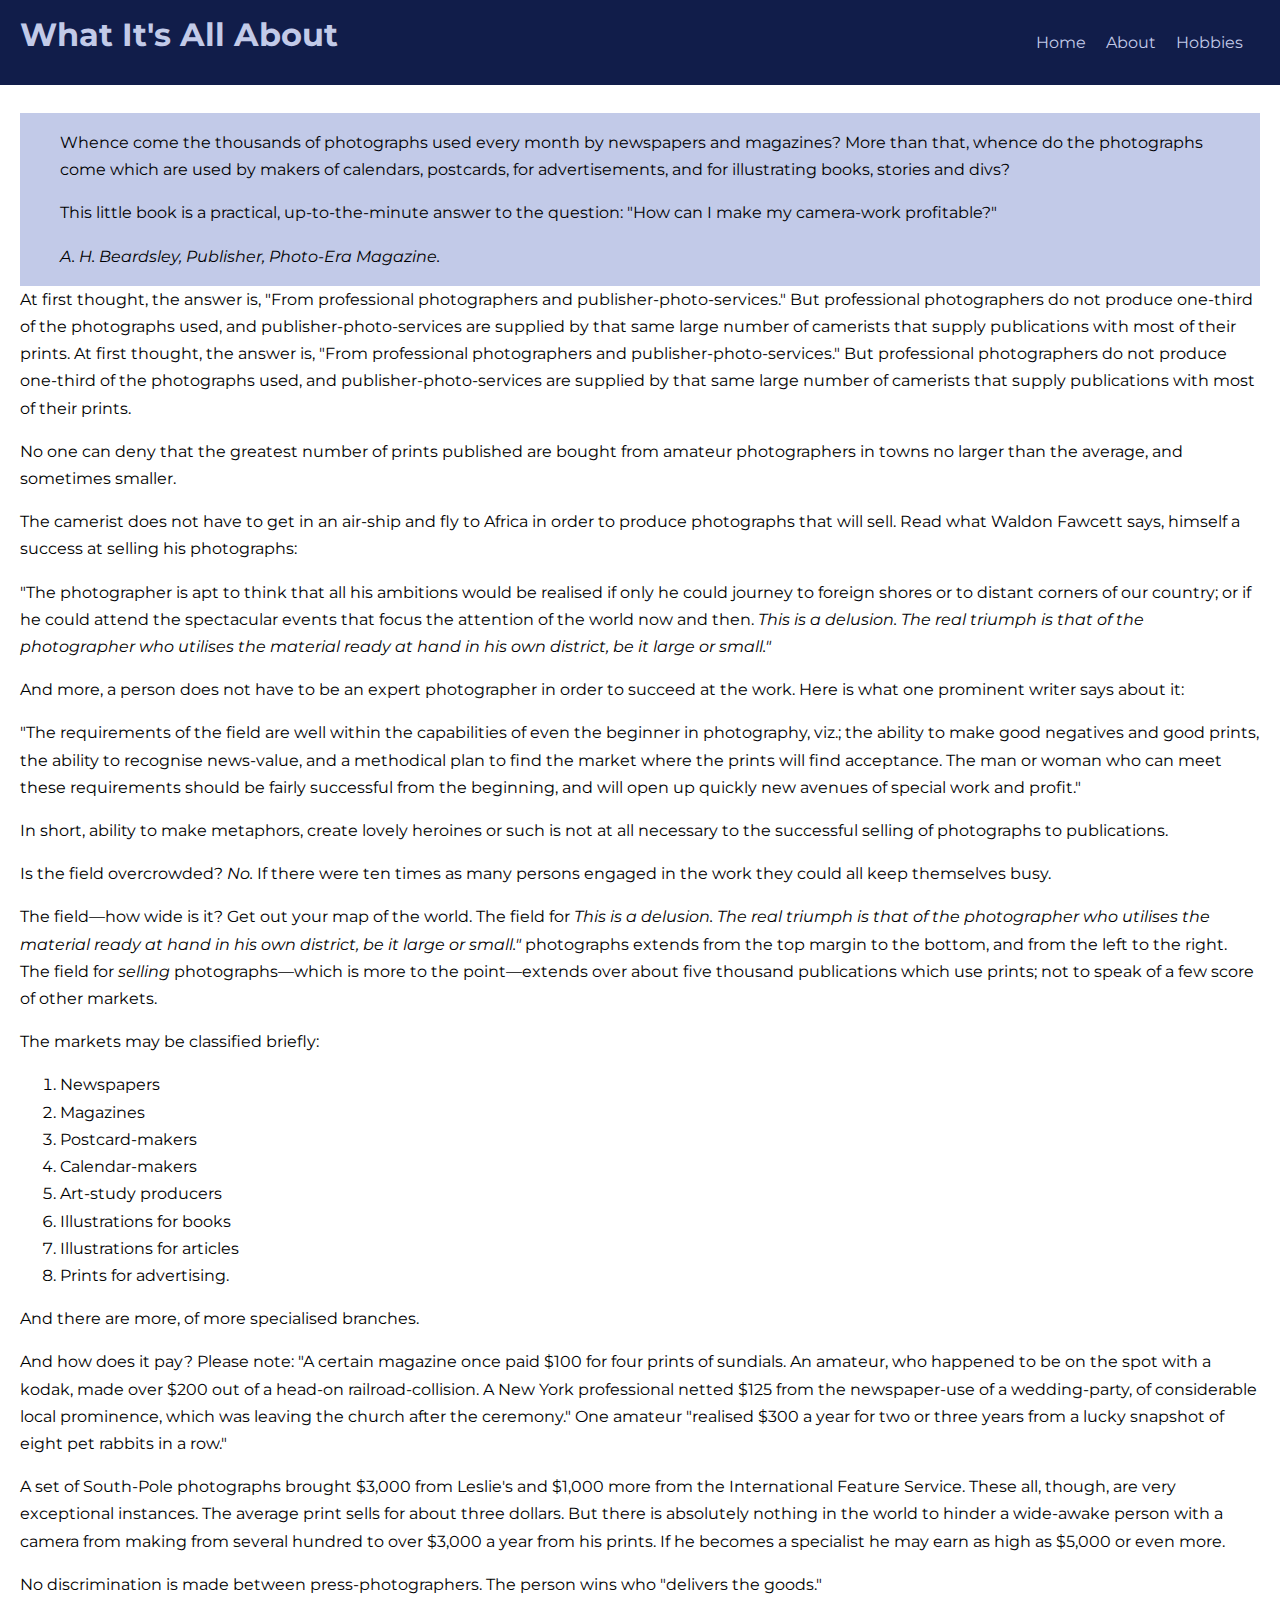
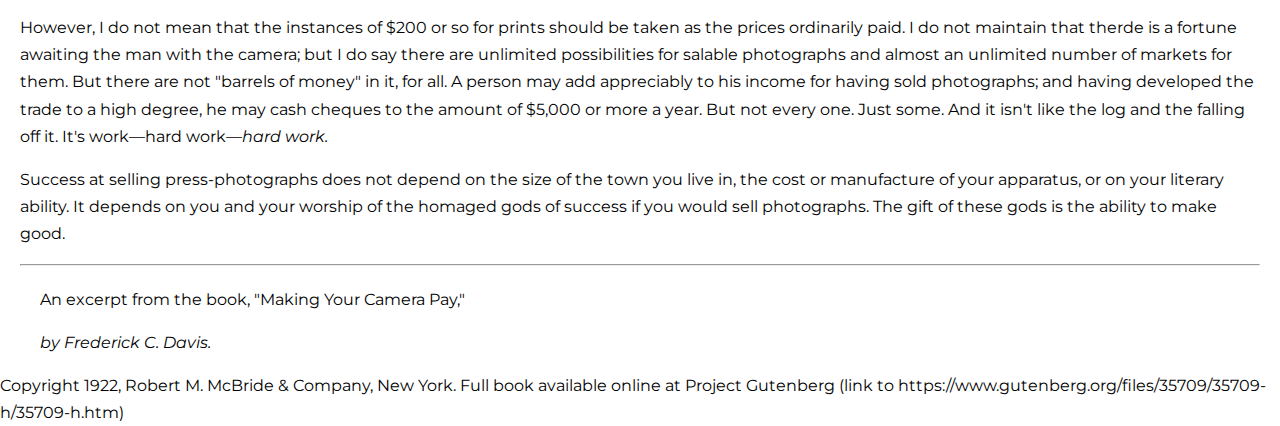
<file: Bootcamp/index.html>
<!DOCTYPE html>
<html lang="en">
  <head>
    <meta charset="UTF-8" />
    <meta name="viewport" content="width=device-width, initial-scale=1.0" />
    <meta http-equiv="X-UA-Compatible" content="ie=edge" />
    <link rel="stylesheet" href="css/style.css" />
    <title>InnCreator</title>
  </head>
  <body>
    <div class="header">
      <span class="heading">
        <h1>What It's All About</h1>
      </span>
      <span class="nav">
        <a href="index.html">Home</a>
        <a href="about.html">About</a>
        <a href="hobby.html">Hobbies</a>
      </span>
    </div>
    <div class="aside">
      <blockquote>
        <p>
          Whence come the thousands of photographs used every month by
          newspapers and magazines? More than that, whence do the photographs
          come which are used by makers of calendars, postcards, for
          advertisements, and for illustrating books, stories and divs?
        </p>
        <p>
          This little book is a practical, up-to-the-minute answer to the
          question: "How can I make my camera-work profitable?"
        </p>
        <cite>
          A. H. Beardsley, Publisher, Photo-Era Magazine.
        </cite>
      </blockquote>
    </div>
    <div class="article">
      <p>
        At first thought, the answer is, "From professional photographers and
        publisher-photo-services." But professional photographers do not produce
        one-third of the photographs used, and publisher-photo-services are
        supplied by that same large number of camerists that supply publications
        with most of their prints. At first thought, the answer is, "From
        professional photographers and publisher-photo-services." But
        professional photographers do not produce one-third of the photographs
        used, and publisher-photo-services are supplied by that same large
        number of camerists that supply publications with most of their prints.
      </p>
      <p>
        No one can deny that the greatest number of prints published are bought
        from amateur photographers in towns no larger than the average, and
        sometimes smaller.
      </p>
      <p>
        The camerist does not have to get in an air-ship and fly to Africa in
        order to produce photographs that will sell. Read what Waldon Fawcett
        says, himself a success at selling his photographs:
      </p>
      <p>
        "The photographer is apt to think that all his ambitions would be
        realised if only he could journey to foreign shores or to distant
        corners of our country; or if he could attend the spectacular events
        that focus the attention of the world now and then.
        <em>
          This is a delusion. The real triumph is that of the photographer who
          utilises the material ready at hand in his own district, be it large
          or small."
        </em>
      </p>
      <p>
        And more, a person does not have to be an expert photographer in order
        to succeed at the work. Here is what one prominent writer says about it:
      </p>
      <p>
        "The requirements of the field are well within the capabilities of even
        the beginner in photography, viz.; the ability to make good negatives
        and good prints, the ability to recognise news-value, and a methodical
        plan to find the market where the prints will find acceptance. The man
        or woman who can meet these requirements should be fairly successful
        from the beginning, and will open up quickly new avenues of special work
        and profit."
      </p>
      <p>
        In short, ability to make metaphors, create lovely heroines or such is
        not at all necessary to the successful selling of photographs to
        publications.
      </p>
      <p>
        Is the field overcrowded?
        <em>No.</em> If there were ten times as many persons engaged in the work
        they could all keep themselves busy.
      </p>
      <p>
        The field—how wide is it? Get out your map of the world. The field for
        <em>
          This is a delusion. The real triumph is that of the photographer who
          utilises the material ready at hand in his own district, be it large
          or small."
        </em>
        photographs extends from the top margin to the bottom, and from the left
        to the right. The field for <em>selling </em> photographs—which is more
        to the point—extends over about five thousand publications which use
        prints; not to speak of a few score of other markets.
      </p>
      <p>
        The markets may be classified briefly:
      </p>
      <ol>
        <li>
          Newspapers
        </li>
        <li>
          Magazines
        </li>
        <li>
          Postcard-makers
        </li>
        <li>
          Calendar-makers
        </li>
        <li>
          Art-study producers
        </li>
        <li>
          Illustrations for books
        </li>
        <li>
          Illustrations for articles
        </li>
        <li>
          Prints for advertising.
        </li>
      </ol>

      <p>
        And there are more, of more specialised branches.
      </p>
      <p>
        And how does it pay? Please note: "A certain magazine once paid $100 for
        four prints of sundials. An amateur, who happened to be on the spot with
        a kodak, made over $200 out of a head-on railroad-collision. A New York
        professional netted $125 from the newspaper-use of a wedding-party, of
        considerable local prominence, which was leaving the church after the
        ceremony." One amateur "realised $300 a year for two or three years from
        a lucky snapshot of eight pet rabbits in a row."
      </p>
      <p>
        A set of South-Pole photographs brought $3,000 from Leslie's and $1,000
        more from the International Feature Service. These all, though, are very
        exceptional instances. The average print sells for about three dollars.
        But there is absolutely nothing in the world to hinder a wide-awake
        person with a camera from making from several hundred to over $3,000 a
        year from his prints. If he becomes a specialist he may earn as high as
        $5,000 or even more.
      </p>
      <p>
        No discrimination is made between press-photographers. The person wins
        who "delivers the goods."
      </p>
      <P>
        However, I do not mean that the instances of $200 or so for prints
        should be taken as the prices ordinarily paid. I do not maintain that
        therde is a fortune awaiting the man with the camera; but I do say there
        are unlimited possibilities for salable photographs and almost an
        unlimited number of markets for them. But there are not "barrels of
        money" in it, for all. A person may add appreciably to his income for
        having sold photographs; and having developed the trade to a high
        degree, he may cash cheques to the amount of $5,000 or more a year. But
        not every one. Just some. And it isn't like the log and the falling off
        it. It's work—hard work—<em>hard work.</em>
      </P>
      <p>
        Success at selling press-photographs does not depend on the size of the
        town you live in, the cost or manufacture of your apparatus, or on your
        literary ability. It depends on you and your worship of the homaged gods
        of success if you would sell photographs. The gift of these gods is the
        ability to make good.
      </p>
      <hr />
    </div>
    <section>
      <blockquote>
        <p>An excerpt from the book, "Making Your Camera Pay,"</p>
        <cite>by Frederick C. Davis.</cite>
      </blockquote>
    </section>
    <footer>
      Copyright 1922, Robert M. McBride & Company, New York. Full book available
      online at Project Gutenberg (link to
      https://www.gutenberg.org/files/35709/35709-h/35709-h.htm)
    </footer>
  </body>
</html>
</file>
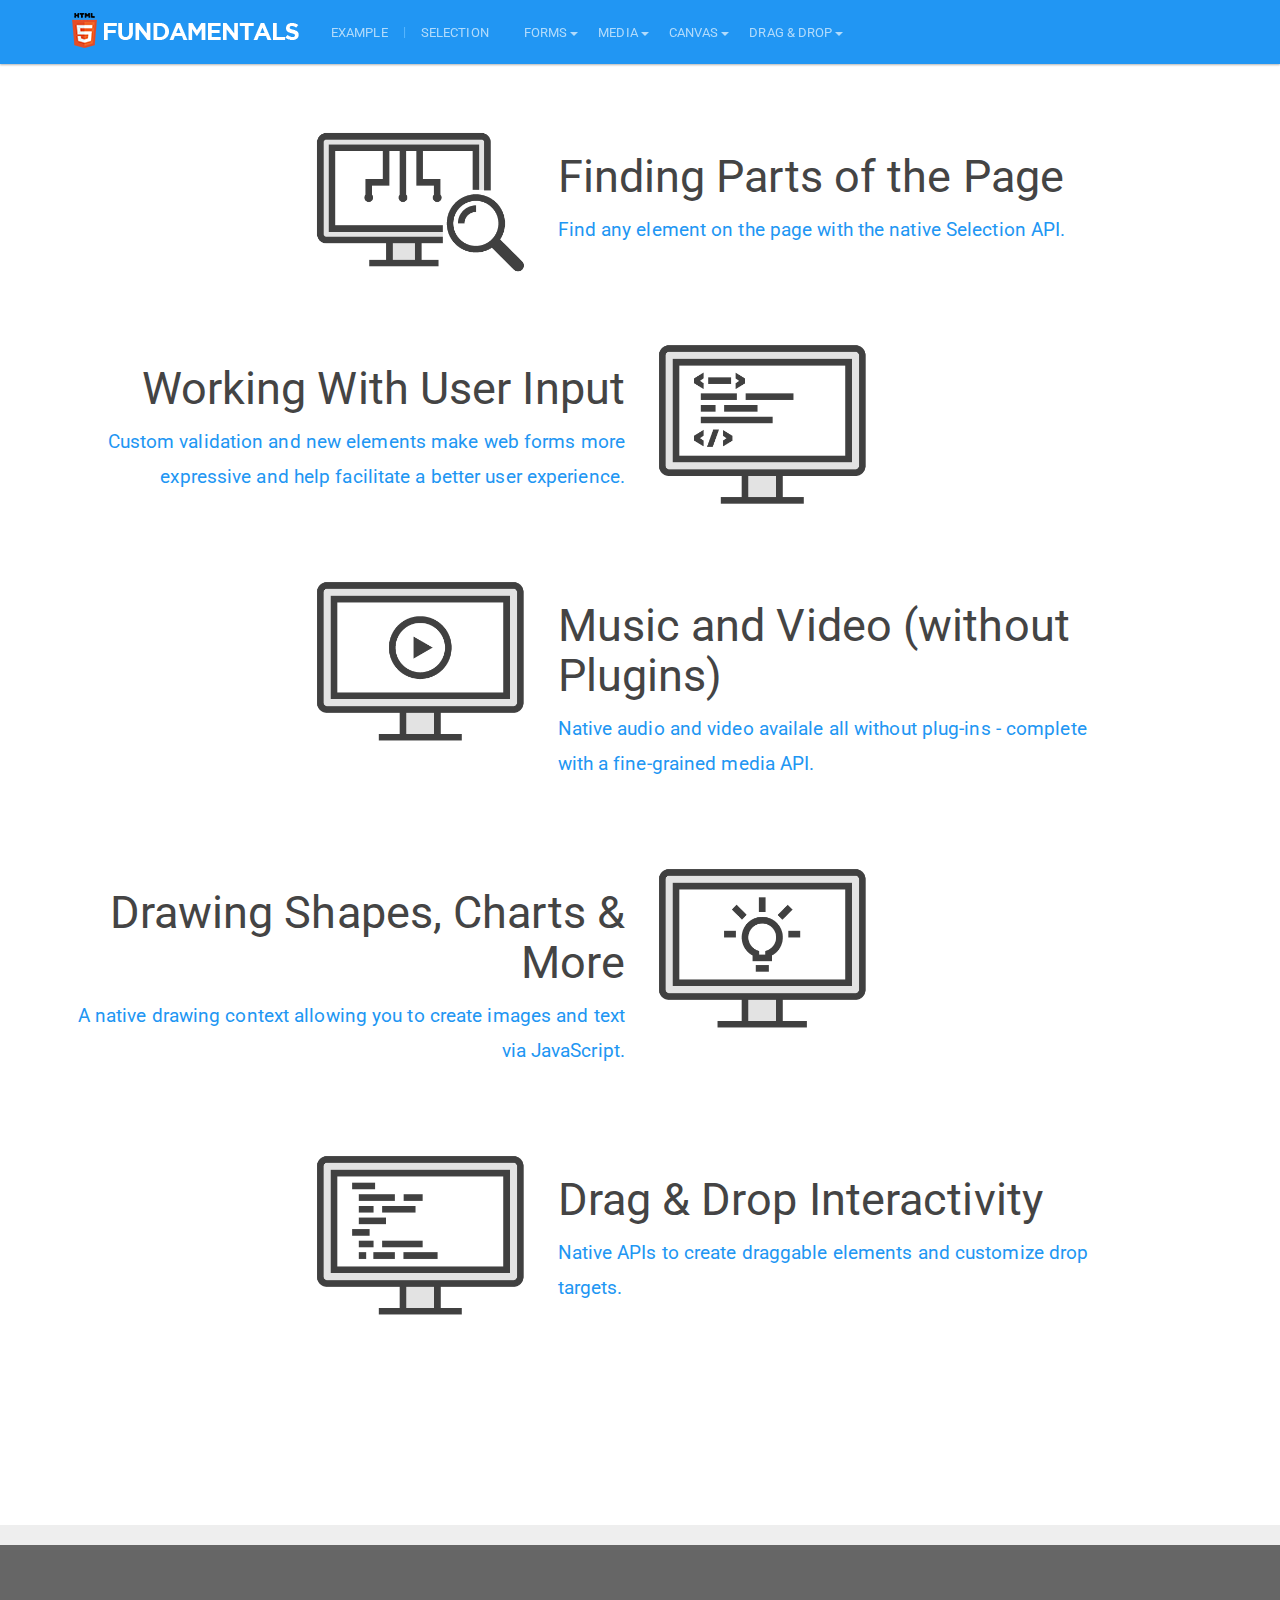
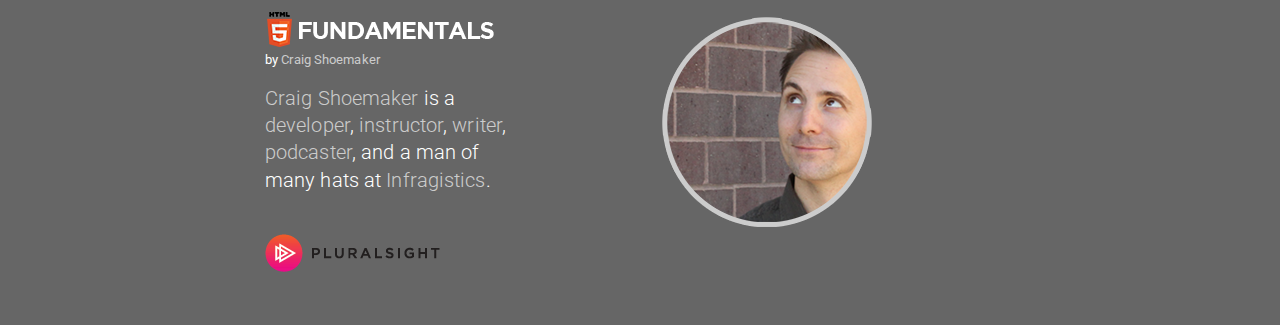
<file: HTM5 Fundamentals/index.html>
<!DOCTYPE html>
<html lang="en">
	<head>
        <meta charset="utf-8">
        <meta http-equiv="x-ua-compatible" content="ie=edge">
        <title>HTML5 Fundamentals</title>
        <meta name="description" content="">
        <meta name="viewport" content="width=device-width, initial-scale=1">

        <link rel="icon" type="image/png" href="img/favicon.png">
        <link rel="stylesheet" href="css/bootstrap.css" type="text/css" />
        <link rel="stylesheet" href="css/site.css" type="text/css" />
        <link rel="stylesheet" href="js/highlight/styles/github.css" />
        <script src="js/modernizr.min.js" type="text/javascript"></script>
        
        <script src="js/jquery.min.js" type="text/javascript"></script>
        <script src="js/bootstrap.js" type="text/javascript"></script>
        <script src="js/highlight/highlight.pack.js" type="text/javascript"></script>    
        <script src="js/app.js" type="text/javascript"></script>
	</head>
	<body>
        <main>
            <header>
            <!-- Fixed navbar -->
                <nav class="navbar navbar-inverse navbar-fixed-top">
                <div class="container">
                    <div class="navbar-header">
                    <button type="button" class="navbar-toggle collapsed" data-toggle="collapse" data-target="#navbar" aria-expanded="false" aria-controls="navbar">
                        <span class="sr-only">Toggle navigation</span>
                        <span class="icon-bar"></span>
                        <span class="icon-bar"></span>
                        <span class="icon-bar"></span>
                    </button>
                    <a class="navbar-brand" href="index.html">
                        <img src="img/html5-fundamentals.png" title="HTML5 Fundamentals" class="hidden-sm" />
                        <img src="img/html5.png" title="HTML5 Fundamentals" class="visible-sm" />
                    </a>
                    </div>
                    <div id="navbar" class="navbar-collapse collapse">
                    <ul class="nav navbar-nav">
                        <li><a href="example.html" class="nav-link">Example</a></li>
                        <li class="separator visible-md visible-lg">|</li>
                        <li><a href="selection.html" class="nav-link">Selection</a></li>
                        <li>
                            <div class="dropdown">
                                <span class="nav-link" data-toggle="dropdown" aria-haspopup="true" aria-expanded="false">
                                Forms<span class="caret"></span>
                                </span>
                                <ul class="dropdown-menu" aria-labelledby="dLabel">
                                        <li><a href="forms-markup.html">Forms</a></li>
                                        <li><a href="forms-pseudo-classes.html">Pseudo Classes</a></li>
                                        <li><a href="forms-validation.html">Native Validation</a></li>
                                        <li><a href="forms-validation-custom.html">Custom Validation</a></li>
                                        <li><a href="forms-validation-bootstrap.html">Bootstrap Module</a></li>
                                </ul>
                            </div>
                        </li>
                        <li>
                            <div class="dropdown">
                                <span class="nav-link" data-toggle="dropdown" aria-haspopup="true" aria-expanded="false">
                                Media<span class="caret"></span>
                                </span>
                                <ul class="dropdown-menu" aria-labelledby="dLabel">
                                        <li><a href="media-basics.html">Basics</a></li>
                                        <li><a href="media-scripted.html">Scripted Controls</a></li>
                                        <li><a href="media-dynamic.html">Dynamic Load</a></li>
                                </ul>
                            </div>
                        </li>
                        <li>
                            <div class="dropdown">
                                <span class="nav-link" data-toggle="dropdown" aria-haspopup="true" aria-expanded="false">
                                Canvas<span class="caret"></span>
                                </span>
                                <ul class="dropdown-menu" aria-labelledby="dLabel">
                                        <li><a href="canvas-basics.html">Basics</a></li>
                                        <li><a href="canvas-manipulation.html">Manipulation</a></li>
                                        <li><a href="canvas-clipping.html">Clipping</a></li>
                                        <li><a href="canvas-charts.html">Charts</a></li>
                                        <li><a href="canvas-video.html">Video</a></li>
                                </ul>
                            </div>
                        </li>
                        <li>
                            <div class="dropdown">
                                <span class="nav-link" data-toggle="dropdown" aria-haspopup="true" aria-expanded="false">
                                Drag &amp; Drop<span class="caret"></span>
                                </span>
                                <ul class="dropdown-menu" aria-labelledby="dLabel">
                                        <li><a href="dd-basics.html">Basics</a></li>
                                        <li><a href="dd-effects.html">Effects</a></li>
                                        <li><a href="dd-datatransfer.html">Data Transfer Types</a></li>
                                        <li><a href="dd-files.html">Files</a></li>
                                </ul>
                            </div>
                        </li>
                        
                        
                    </ul>
                    </div><!--/.nav-collapse -->
                </div>
                </nav>
            </header>

            <article id="content-container" class="container">
                <div class="container-down-top home-layout">
    
    <a href="selection.html">
        <div class="row push-down-top-lg">
            <div class="col-sm-offset-2 col-sm-3 text-right visible-md visible-lg">
                <img src="img/selection.png" class="home-icon" title="Selection" />
            </div>
            <div class="col-sm-6 text-left">
                <h2>Finding Parts of the Page</h2>
                <p>Find any element on the page with the native Selection API.</p>
            </div>
        </div>
    </a>
    
    <a href="forms-markup.html">
        <div class="row push-down-top-lg">
            <div class="col-sm-6 text-right">
                <h2>Working With User Input</h2>
                <p>Custom validation and new elements make web forms more expressive and help facilitate a better user experience.</p>
            </div>
            <div class="col-sm-3 visible-md visible-lg">
                <img src="img/forms.png" class="home-icon" title="Selection" />
            </div>
        </div>
    </a>
    
    <a href="media-basics.html">        
        <div class="row push-down-top-lg">
            <div class="col-sm-offset-2 col-sm-3 text-right visible-md visible-lg">
                <img src="img/media.png" class="home-icon" title="Media" />
            </div>
            <div class="col-sm-6 text-left">
                <h2>Music and Video (without Plugins)</h2>
                <p>Native audio and video availale all without plug-ins - complete with 
                   a fine-grained media API.
                </p>
            </div>
        </div>
    </a>
    
    <a href="canvas-basics.html">    
        <div class="row push-down-top-lg">
            <div class="col-sm-6 text-right">
                <h2>Drawing Shapes, Charts &amp; More</h2>
                <p>A native drawing context allowing you to 
                create images and text via JavaScript.
                </p>
            </div>
            <div class="col-sm-3 visible-md visible-lg">
                <img src="img/canvas.png" class="home-icon" alt="Canvas" />
            </div>
        </div>
    </a>
    
    <a href="dd-basics.html">
        <div class="row push-down-top-lg">
            <div class="col-sm-offset-2 col-sm-3 text-right visible-md visible-lg">
                <img src="img/dragdrop.png" class="home-icon" alt="Drag & Drop" />
            </div>
            <div class="col-sm-6 text-left">
                <h2>Drag &amp; Drop Interactivity</h2>
                <p>Native APIs to create draggable elements and customize
                drop targets.
                </p>
            </div>
        </div>
    </a>
</div>
            </article>
            
            <footer>
                <div class="container">
                    <div class="row push-down-top-lg hidden-xs">
                        <div class="col-xs-offset-2 col-xs-3">
                            <img src="img/html5-fundamentals.png" title="HTML5 Fundamentals" />
                            <p>by <a href="http://craigshoemaker.net">Craig Shoemaker</a></p>
                            <p class="lead"><a href="http://twitter.com/craigshoemaker">Craig Shoemaker</a> is a <a href="http://www.infragistics.com">developer</a>,
        <a href="http://www.pluralsight.com/author/craig-shoemaker">instructor</a>, <a href="http://code-magazine.com/SearchResults.aspx?search=craig%20shoemaker">writer</a>, <a href="http://polymorphicpodcast.com">podcaster</a>, and a man of many hats at <a href="http://www.infragistics.com">Infragistics</a>.</p>
                            <div class="push-down-top-md">
                                <a href="https://www.pluralsight.com/courses/html5-fundamentals"><img src="img/pluralsight.png" title="HTML5 Fundamentals" /></a>
                            </div>
                        </div>
                        <div class="col-xs-offset-1 col-xs-3">
                            <a href="http://craigshoemaker.net"><img src="img/craig-shoemaker.png" class="img-responsive" title="Craig Shoemaker" /></a>
                        </div>
                    </div>
                </div>
            </footer>
            
        </main>
    </body>
</html>
</file>
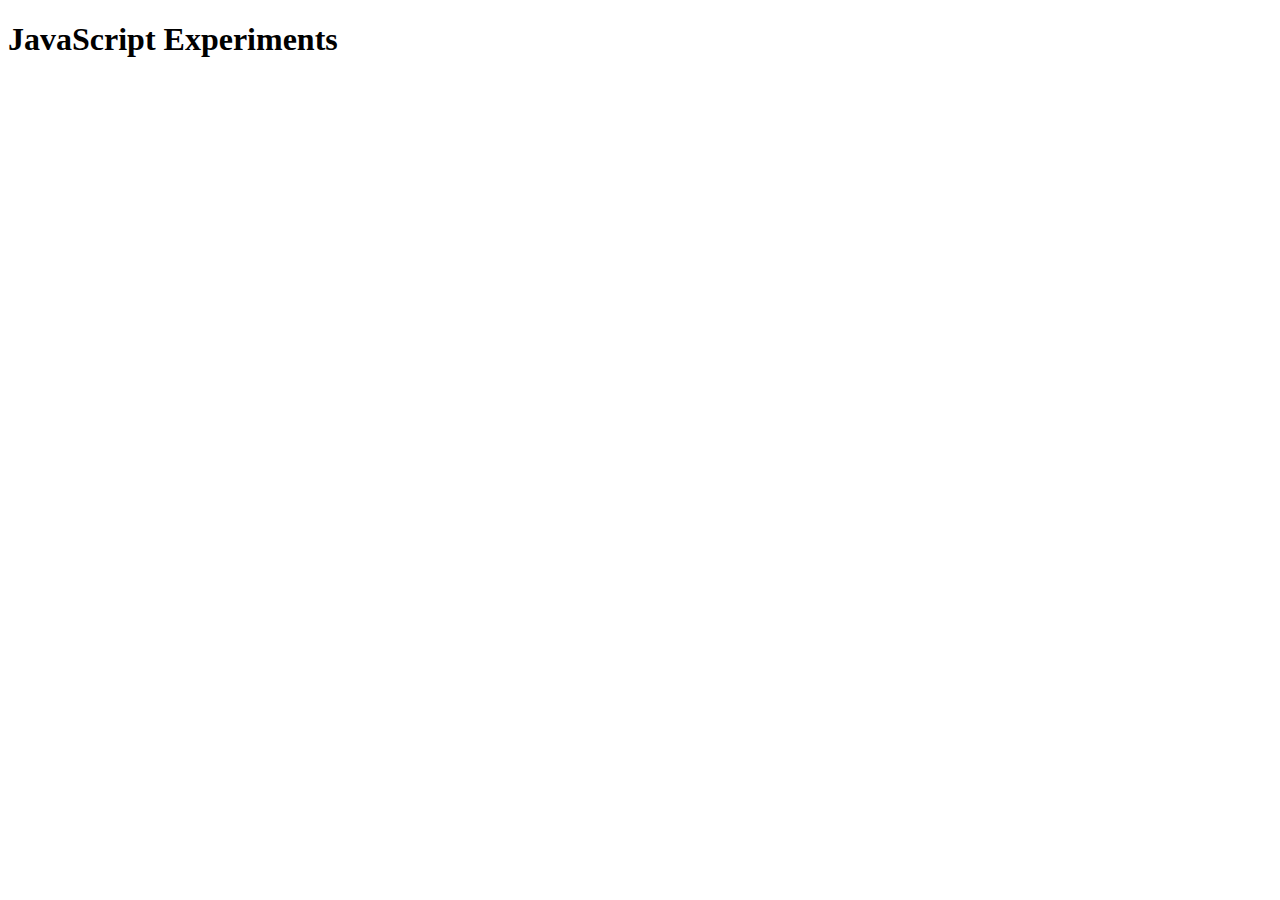
<file: JS Bootcamp/index.html>
<!DOCTYPE html>
<html lang="en">
<head>
    <meta charset="UTF-8">
    <meta name="viewport" content="width=	, initial-scale=1.0">
    <meta http-equiv="X-UA-Compatible" content="ie=edge">
    <title></title>
</head>
<body>
    <h1>JavaScript Experiments</h1>
    <script src="js/script.js"></script>
</body>
</html>
</file>
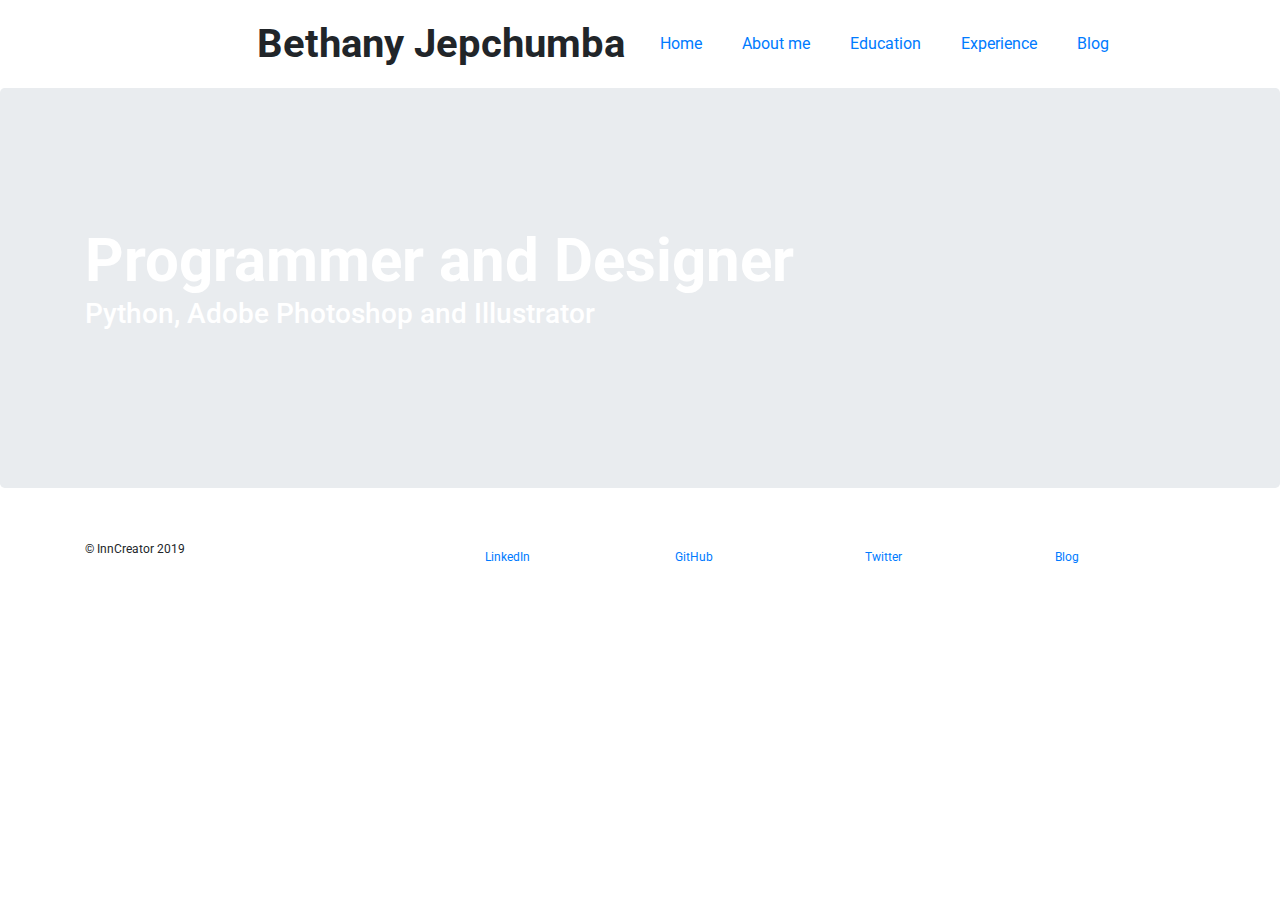
<file: Portfolio/index.html>
<!DOCTYPE html>
<html lang="en">
  <head>
    <title>My Personal Portfolio</title>
    <meta charset="utf-8" />
    <link rel="stylesheet" href="https://stackpath.bootstrapcdn.com/bootstrap/4.3.1/css/bootstrap.min.css" integrity="sha384-ggOyR0iXCbMQv3Xipma34MD+dH/1fQ784/j6cY/iJTQUOhcWr7x9JvoRxT2MZw1T" crossorigin="anonymous">
    <link href='https://fonts.googleapis.com/css?family=Roboto:300,400,700' rel='stylesheet' type='text/css'>
    <link href="style.css" type="text/css" rel="stylesheet">
  </head>
  <body>
    <header class='container'>
      <div class='row'>
        <h1 class='col-sm-6 text-right'>Bethany Jepchumba</h1>
        <nav>
          <a href='#'>Home</a>
          <a href='about.html'>About me</a>
          <a href='education.html'>Education</a>
          <a href='experience.html'>Experience</a>
          <a href='https://sanity-gatsby-blog-web-fcz8u856.netlify.com/'>Blog</a>
        </nav>
      </div>
    </header>
    <section class='jumbotron'>
      <div class='container'>
        <div class='row'></div>
        <h2>Programmer and Designer</h2>
        <h3>Python, Adobe Photoshop and Illustrator</h3>
      </div>
    </section>
    <footer class='container'>
      <div class='row'>
        <p class='col-sm-4'>&copy; InnCreator 2019</p>
        <div class='col-sm-2'>
          <a href='https://www.linkedin.com/in/bethany-jepchumba-170559143/'>LinkedIn</a>
        </div>
        <div class='col-sm-2'>
          <a href='https://github.com/InnCreator'>GitHub</a>
        </div>
        <div class='col-sm-2'>
          <a href='https://twitter.com/InnCreator'>Twitter</a>
        </div>
        <div class='col-sm-2'>
          <a href='https://sanity-gatsby-blog-web-fcz8u856.netlify.com/'>Blog</a>
        </div>
      </div>
    </footer>
  </body>
</html>
</file>
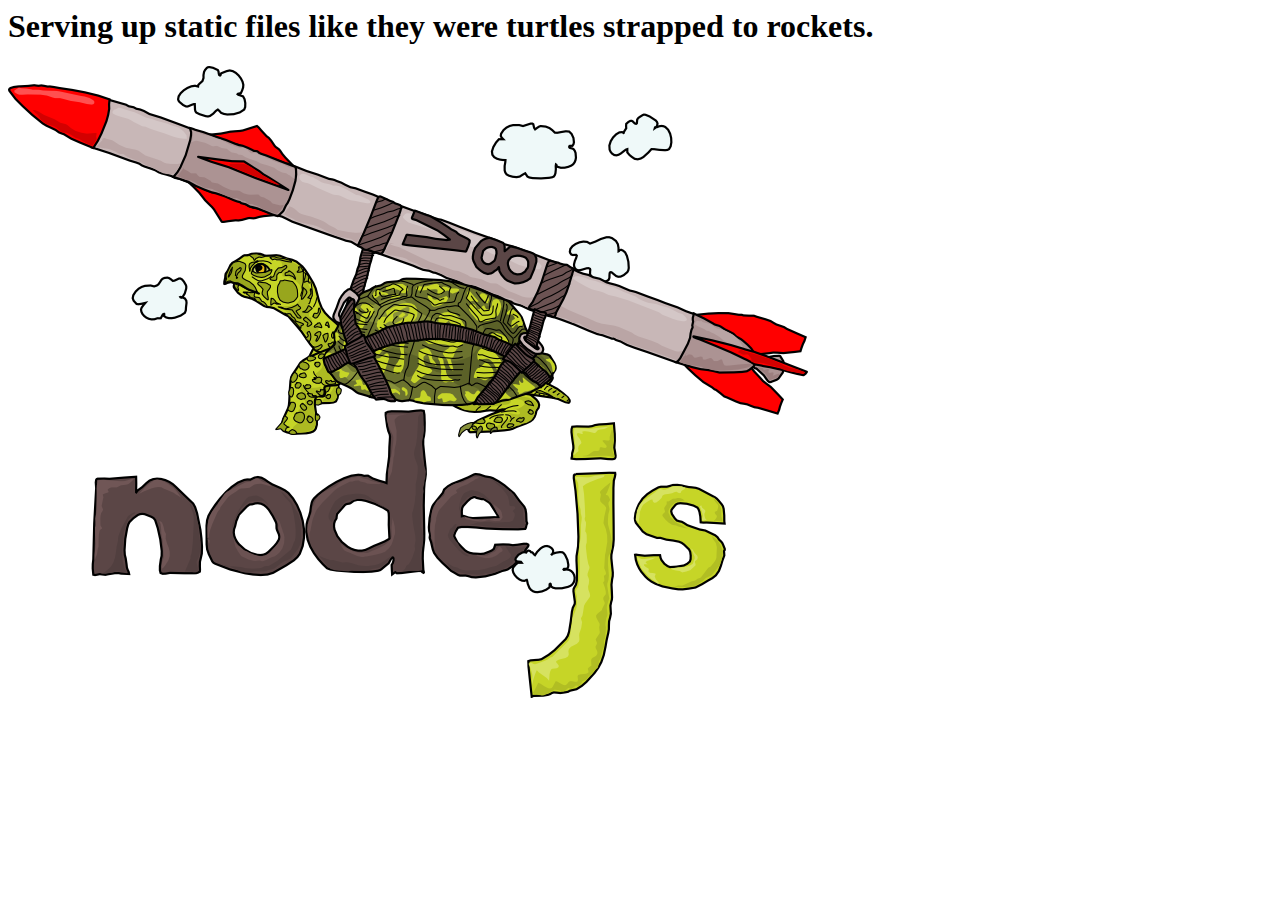
<file: HTM5 Fundamentals/node_modules/http-server/public/index.html>
<html>
  <head>
    <title>node.js http server</title>
  </head>
  <body>

    <h1>Serving up static files like they were turtles strapped to rockets.</h1>

    <img src="./img/turtle.png"/>
  </body>
</html>
</file>
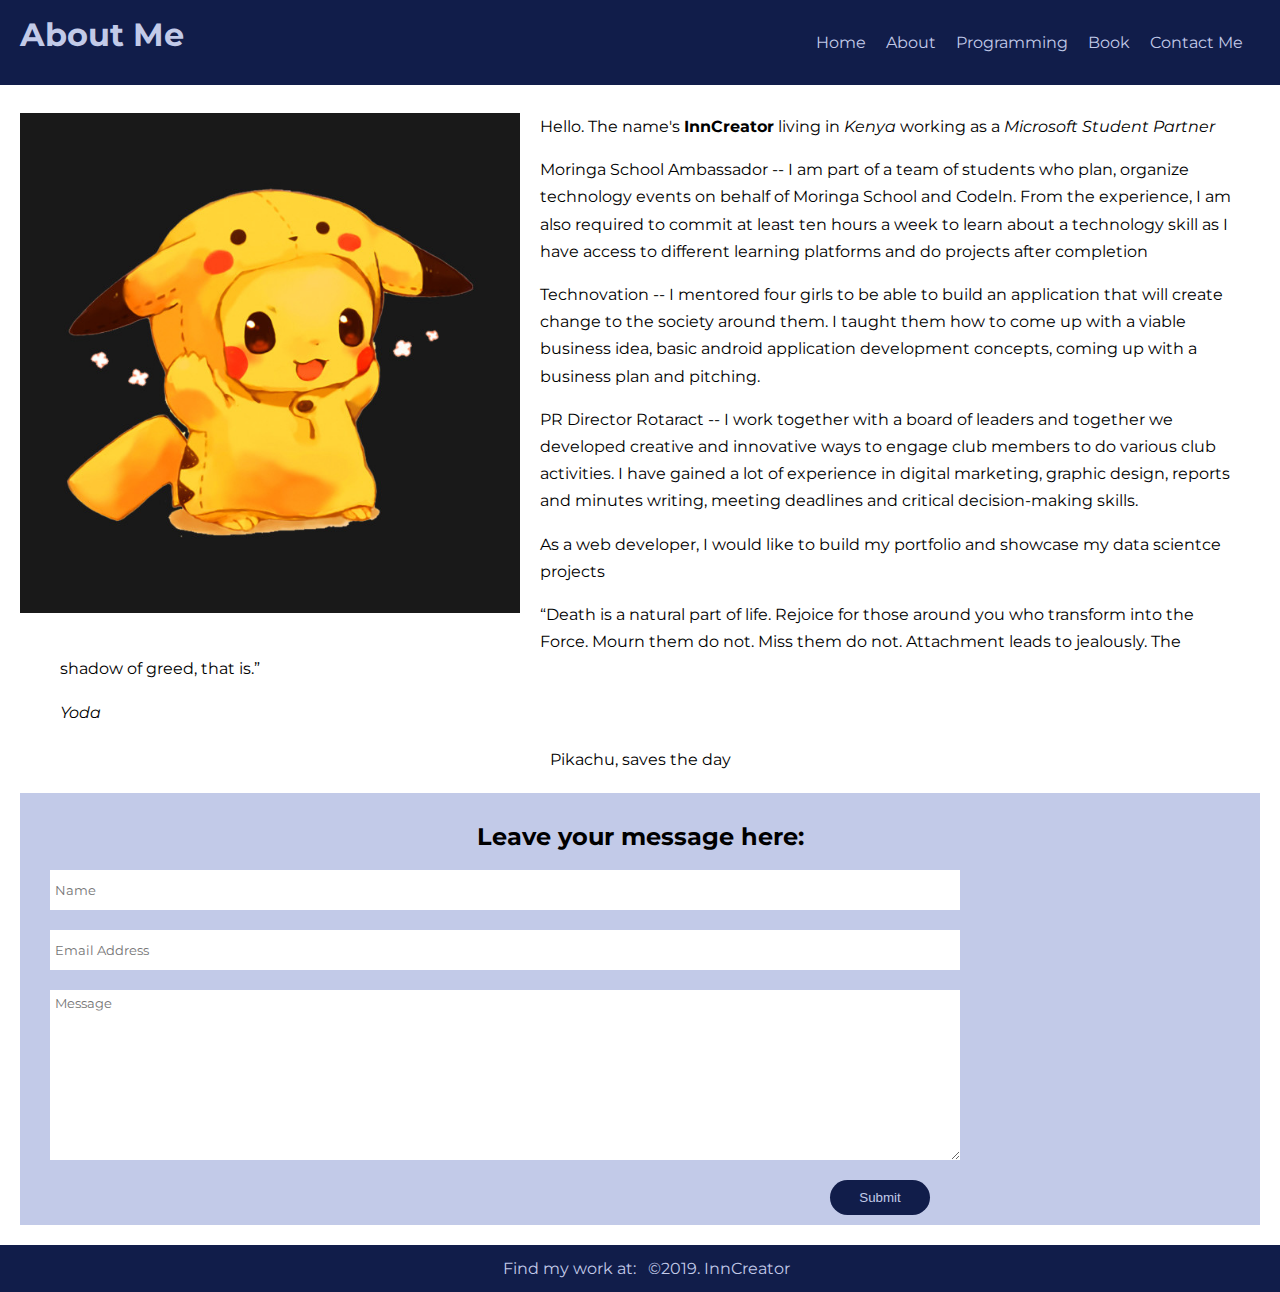
<file: Bootcamp/about.html>
<!DOCTYPE html>
<html lang="en">
  <head>
    <meta charset="UTF-8" />
    <meta name="viewport" content="width=device-width, initial-scale=1.0" />
    <meta http-equiv="X-UA-Compatible" content="ie=edge" />
    <link rel="stylesheet" href="css/style.css" />
    <title>About Me</title>
  </head>
  <body>
    <div class="header">
      <span class="heading">
        <h1>About Me</h1>
      </span>
      <span class="nav">
        <a href="index.html">Home</a>
        <a href="about.html">About</a>
        <a href="hobby.html">Programming</a>
        <a href="book.html">Book</a>
        <a href="#form">Contact Me</a>
      </span>
    </div>
    <div class="aside-image">
      <img src="images/me.jpg" alt="pikapika" srcset="" />
    </div>
    <div class="article">
      <P>
        Hello. The name's <b>InnCreator</b> living in <em>Kenya</em> working as
        a
        <em>Microsoft Student Partner</em>
      </P>
      <p>
        Moringa School Ambassador -- I am part of a team of students who plan,
        organize technology events on behalf of Moringa School and Codeln. From
        the experience, I am also required to commit at least ten hours a week
        to learn about a technology skill as I have access to different learning
        platforms and do projects after completion
      </p>
      <p>
        Technovation -- I mentored four girls to be able to build an application that will
        create change to the society around them. I taught them how to come up
        with a viable business idea, basic android application development
        concepts, coming up with a business plan and pitching.
      </p>
      <p>
        PR Director Rotaract -- I work together with a board of leaders and together we developed
        creative and innovative ways to engage club members to do various club
        activities. I have gained a lot of experience in digital marketing,
        graphic design, reports and minutes writing, meeting deadlines and
        critical decision-making skills.
      </p>
      <p>
        As a web developer, I would like to build my portfolio and showcase my
        data scientce projects
      </p>
      <blockquote>
        <p>
          “Death is a natural part of life. Rejoice for those around you who
          transform into the Force. Mourn them do not. Miss them do not.
          Attachment leads to jealously. The shadow of greed, that is.”
        </p>
        <cite>Yoda</cite>
      </blockquote>
    </div>
    <div class="section">
      <p>
        Pikachu, saves the day
      </p>
    </div>
    <div class="form" id="form">
        <h2>Leave your message here:</h2>
        <form action="" method="post">
          <input type="text" name="" id="" placeholder="Name" />
          <input type="email" name="" id="" placeholder="Email Address" />
          <textarea
            name=""
            id=""
            cols="30"
            rows="10"
            placeholder="Message"
          ></textarea>
          <div class="btn">
            <input type="button" value="Submit" />
          </div>
        </form>
      </div>
    <div class="footer">
      <p>Find my work at: <a href="#">&copy;2019. InnCreator</a></p>
    </div>
  </body>
</html>
</file>
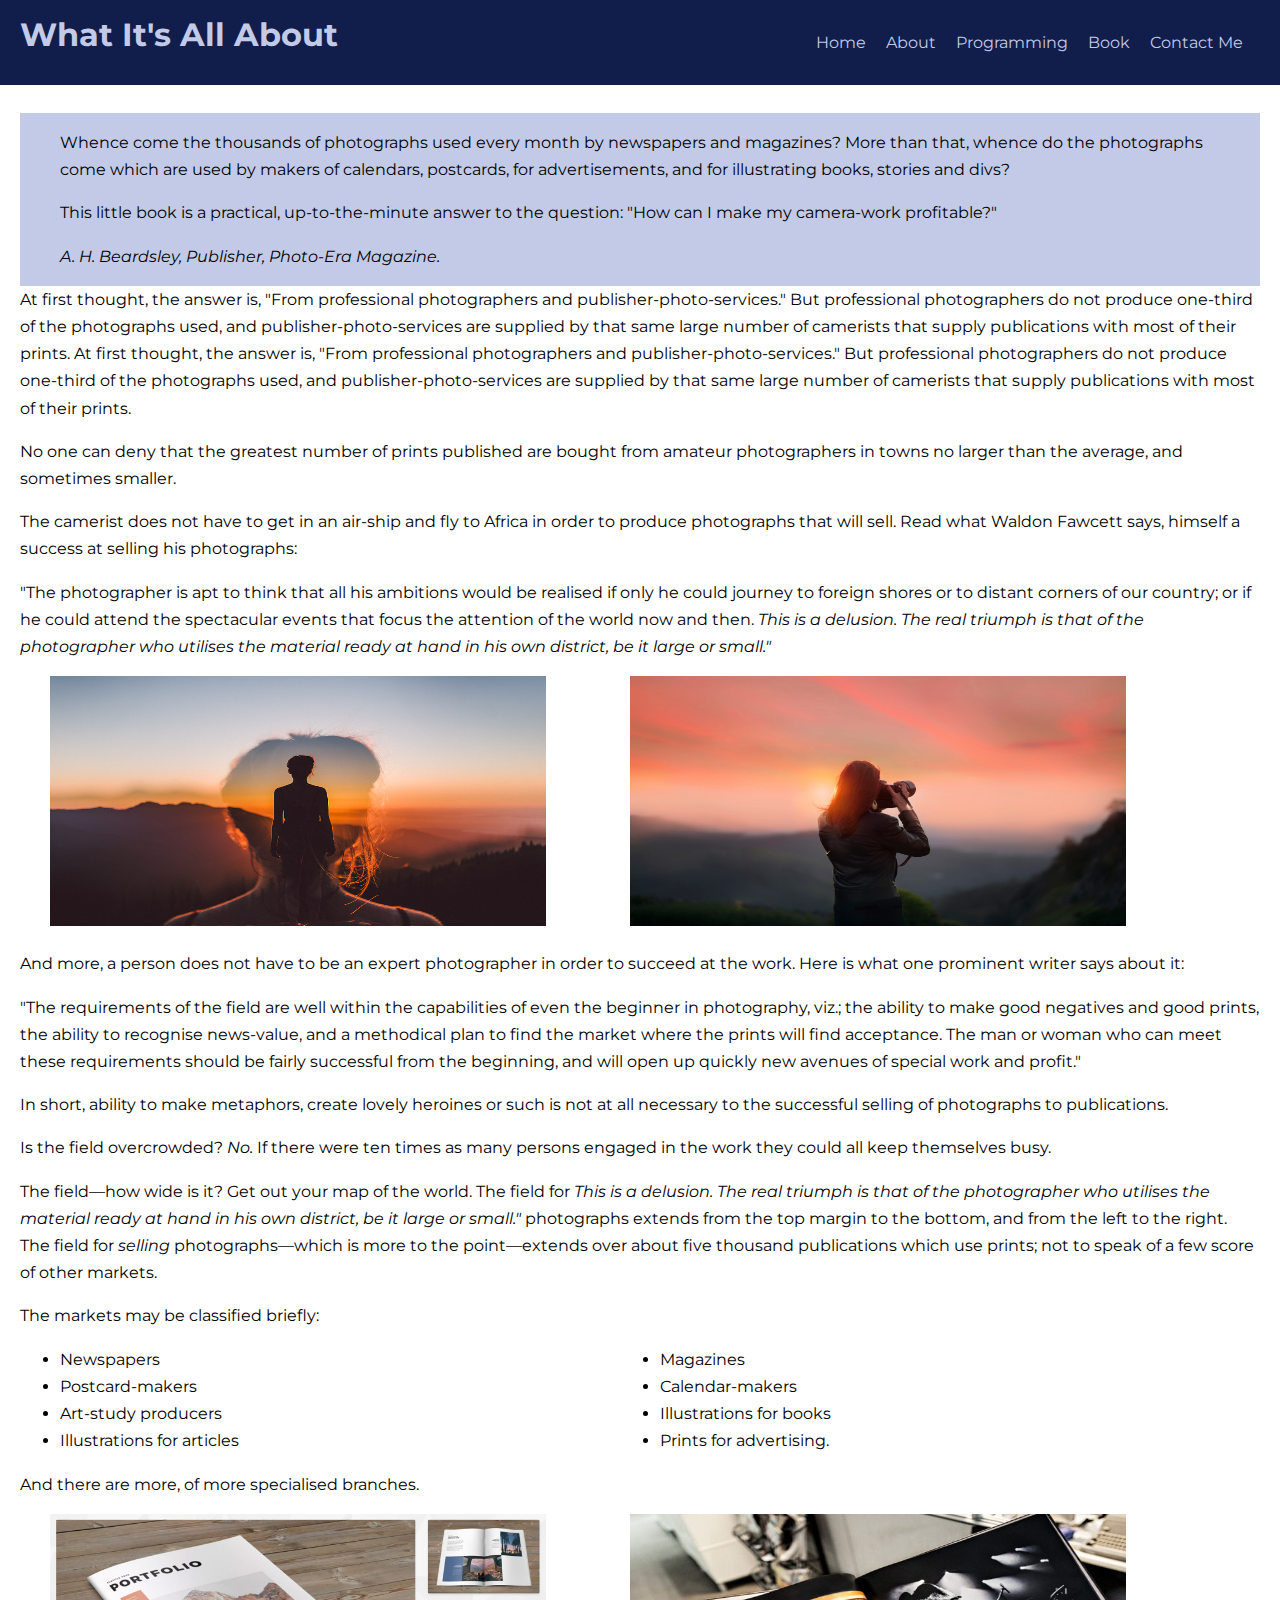
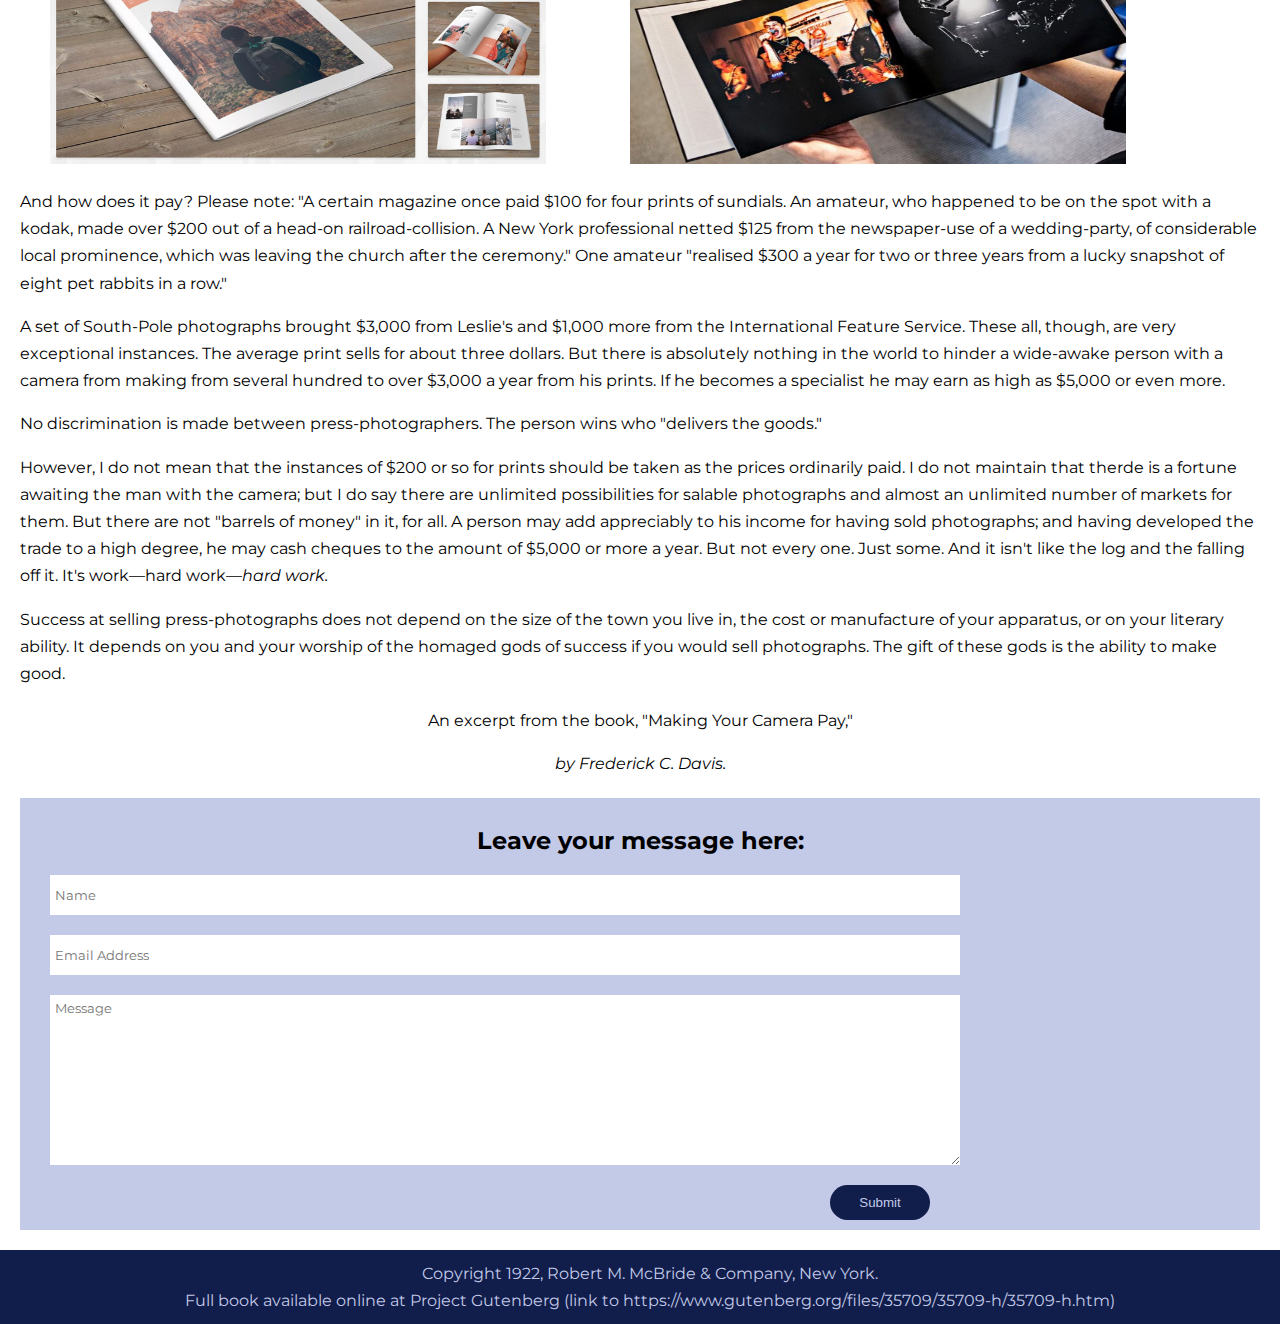
<file: Bootcamp/book.html>
<!DOCTYPE html>
<html lang="en">
  <head>
    <meta charset="UTF-8" />
    <meta name="viewport" content="width=device-width, initial-scale=1.0" />
    <meta http-equiv="X-UA-Compatible" content="ie=edge" />
    <link rel="stylesheet" href="css/style.css" />
    <title>InnCreator</title>
  </head>
  <body>
    <div class="header">
      <span class="heading">
        <h1>What It's All About</h1>
      </span>
      <span class="nav">
        <a href="index.html">Home</a>
        <a href="about.html">About</a>
        <a href="hobby.html">Programming</a>
        <a href="book.html">Book</a>
        <a href="#form">Contact Me</a>
      </span>
    </div>
    <div class="aside">
      <blockquote>
        <p>
          Whence come the thousands of photographs used every month by
          newspapers and magazines? More than that, whence do the photographs
          come which are used by makers of calendars, postcards, for
          advertisements, and for illustrating books, stories and divs?
        </p>
        <p>
          This little book is a practical, up-to-the-minute answer to the
          question: "How can I make my camera-work profitable?"
        </p>
        <cite>
          A. H. Beardsley, Publisher, Photo-Era Magazine.
        </cite>
      </blockquote>
    </div>
    <div class="article">
      <p>
        At first thought, the answer is, "From professional photographers and
        publisher-photo-services." But professional photographers do not produce
        one-third of the photographs used, and publisher-photo-services are
        supplied by that same large number of camerists that supply publications
        with most of their prints. At first thought, the answer is, "From
        professional photographers and publisher-photo-services." But
        professional photographers do not produce one-third of the photographs
        used, and publisher-photo-services are supplied by that same large
        number of camerists that supply publications with most of their prints.
      </p>
      <p>
        No one can deny that the greatest number of prints published are bought
        from amateur photographers in towns no larger than the average, and
        sometimes smaller.
      </p>
      <p>
        The camerist does not have to get in an air-ship and fly to Africa in
        order to produce photographs that will sell. Read what Waldon Fawcett
        says, himself a success at selling his photographs:
      </p>
      <p>
        "The photographer is apt to think that all his ambitions would be
        realised if only he could journey to foreign shores or to distant
        corners of our country; or if he could attend the spectacular events
        that focus the attention of the world now and then.
        <em>
          This is a delusion. The real triumph is that of the photographer who
          utilises the material ready at hand in his own district, be it large
          or small."
        </em>
      </p>
      <img src="images/photo3.jpg" alt="" />
      <img src="images/photo1.jpg" alt="" />
      <p>
        And more, a person does not have to be an expert photographer in order
        to succeed at the work. Here is what one prominent writer says about it:
      </p>
      <p>
        "The requirements of the field are well within the capabilities of even
        the beginner in photography, viz.; the ability to make good negatives
        and good prints, the ability to recognise news-value, and a methodical
        plan to find the market where the prints will find acceptance. The man
        or woman who can meet these requirements should be fairly successful
        from the beginning, and will open up quickly new avenues of special work
        and profit."
      </p>
      <p>
        In short, ability to make metaphors, create lovely heroines or such is
        not at all necessary to the successful selling of photographs to
        publications.
      </p>
      <p>
        Is the field overcrowded?
        <em>No.</em> If there were ten times as many persons engaged in the work
        they could all keep themselves busy.
      </p>
      <p>
        The field—how wide is it? Get out your map of the world. The field for
        <em>
          This is a delusion. The real triumph is that of the photographer who
          utilises the material ready at hand in his own district, be it large
          or small."
        </em>
        photographs extends from the top margin to the bottom, and from the left
        to the right. The field for <em>selling </em> photographs—which is more
        to the point—extends over about five thousand publications which use
        prints; not to speak of a few score of other markets.
      </p>
      <p>
        The markets may be classified briefly:
      </p>
      <ul>
        <li>
          Newspapers
        </li>
        <li>
          Magazines
        </li>
        <li>
          Postcard-makers
        </li>
        <li>
          Calendar-makers
        </li>
        <li>
          Art-study producers
        </li>
        <li>
          Illustrations for books
        </li>
        <li>
          Illustrations for articles
        </li>
        <li>
          Prints for advertising.
        </li>
      </ul>

      <p>
        And there are more, of more specialised branches.
      </p>
      <img src="images/Portfolio1.jpg" alt="" />
      <img src="images/Portfolio2.jpg" alt="" />
      <p>
        And how does it pay? Please note: "A certain magazine once paid $100 for
        four prints of sundials. An amateur, who happened to be on the spot with
        a kodak, made over $200 out of a head-on railroad-collision. A New York
        professional netted $125 from the newspaper-use of a wedding-party, of
        considerable local prominence, which was leaving the church after the
        ceremony." One amateur "realised $300 a year for two or three years from
        a lucky snapshot of eight pet rabbits in a row."
      </p>
      <p>
        A set of South-Pole photographs brought $3,000 from Leslie's and $1,000
        more from the International Feature Service. These all, though, are very
        exceptional instances. The average print sells for about three dollars.
        But there is absolutely nothing in the world to hinder a wide-awake
        person with a camera from making from several hundred to over $3,000 a
        year from his prints. If he becomes a specialist he may earn as high as
        $5,000 or even more.
      </p>
      <p>
        No discrimination is made between press-photographers. The person wins
        who "delivers the goods."
      </p>
      <P>
        However, I do not mean that the instances of $200 or so for prints
        should be taken as the prices ordinarily paid. I do not maintain that
        therde is a fortune awaiting the man with the camera; but I do say there
        are unlimited possibilities for salable photographs and almost an
        unlimited number of markets for them. But there are not "barrels of
        money" in it, for all. A person may add appreciably to his income for
        having sold photographs; and having developed the trade to a high
        degree, he may cash cheques to the amount of $5,000 or more a year. But
        not every one. Just some. And it isn't like the log and the falling off
        it. It's work—hard work—<em>hard work.</em>
      </P>
      <p>
        Success at selling press-photographs does not depend on the size of the
        town you live in, the cost or manufacture of your apparatus, or on your
        literary ability. It depends on you and your worship of the homaged gods
        of success if you would sell photographs. The gift of these gods is the
        ability to make good.
      </p>
    </div>
    <div class="section">
      <blockquote>
        <p>An excerpt from the book, "Making Your Camera Pay,"</p>
        <cite>by Frederick C. Davis.</cite>
      </blockquote>
    </div>
    <div class="form" id="form">
      <h2>Leave your message here:</h2>
      <form action="" method="post">
        <input type="text" name="" id="" placeholder="Name" />
        <input type="email" name="" id="" placeholder="Email Address" />
        <textarea
          name=""
          id=""
          cols="30"
          rows="10"
          placeholder="Message"
        ></textarea>
        <div class="btn">
          <input type="button" value="Submit" />
        </div>
      </form>
    </div>
    <footer class="footer">
      <p>Copyright 1922, Robert M. McBride & Company, New York.</p>
      <p>
        Full book available online at Project Gutenberg (link to
        https://www.gutenberg.org/files/35709/35709-h/35709-h.htm)
      </p>
    </footer>
  </body>
</html>
</file>
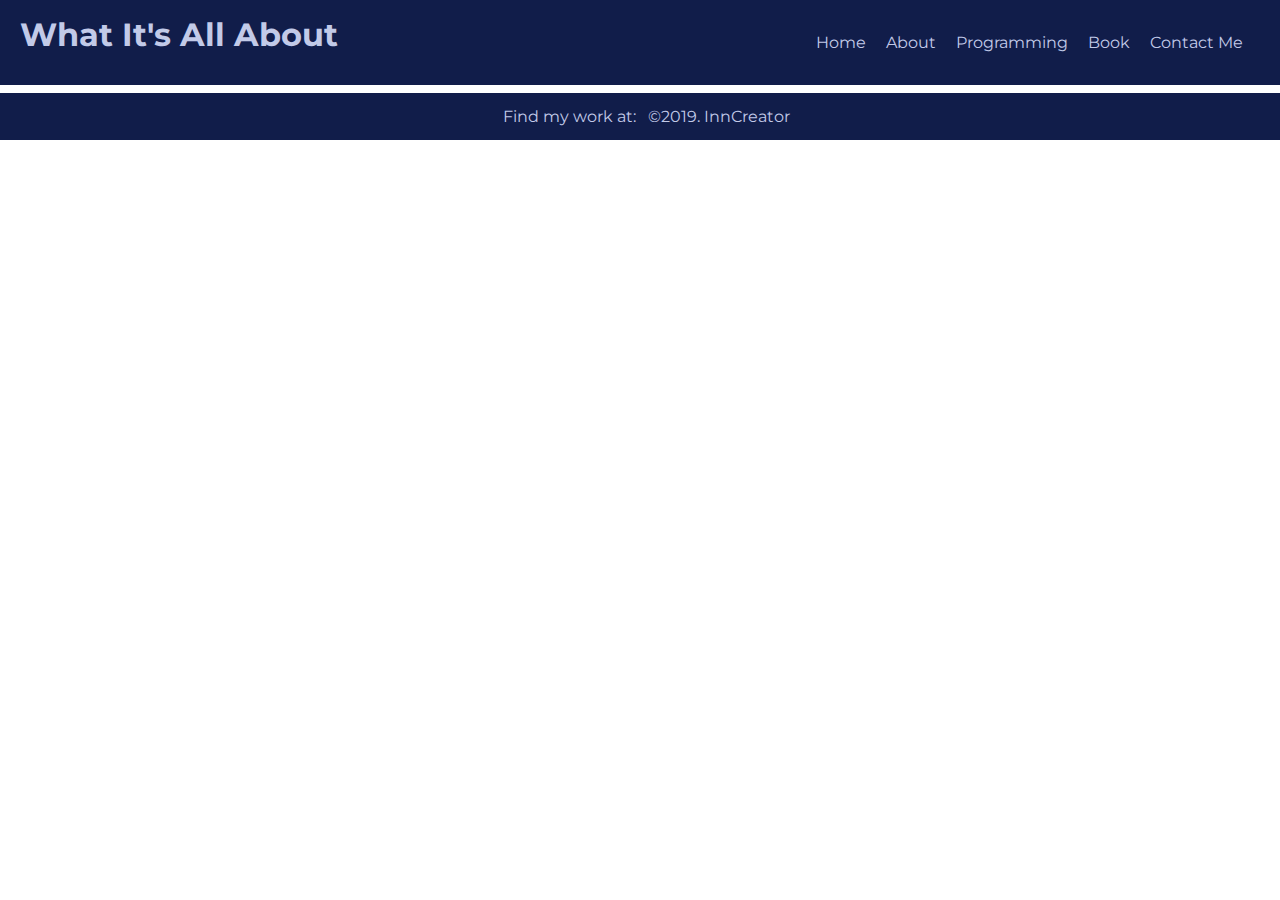
<file: Bootcamp/contact.html>
<!DOCTYPE html>
<html lang="en">
  <head>
    <meta charset="UTF-8" />
    <meta name="viewport" content="width=device-width, initial-scale=1.0" />
    <meta http-equiv="X-UA-Compatible" content="ie=edge" />
    <link rel="stylesheet" href="css/style.css" />
    <title>InnCreator</title>
  </head>
  <body>
    <div class="header">
      <span class="heading">
        <h1>What It's All About</h1>
      </span>
      <span class="nav">
        <a href="index.html">Home</a>
        <a href="about.html">About</a>
        <a href="hobby.html">Programming</a>
        <a href="book.html">Book</a>
        <a href="contact.html">Contact Me</a>
      </span>
    </div>

    <div class="footer">
      <p>Find my work at: <a href="#">&copy;2019. InnCreator</a></p>
    </div>
  </body>
</html>
</file>
<file: Bootcamp/css/style.css>
@import url('https://fonts.googleapis.com/css?family=Montserrat:400,700&display=swap');
body{
    padding: 0%;
    margin: 0%;
    font-family: 'Montserrat', sans-serif;
    line-height: 1.7rem;
    width: 100%;
}
.header {
    background-color: #111d4a;
    color: #c2cae8;
    display: inline-block;
    position: relative;
    width: 100%;
}
.heading{
    float: left;
    margin-left: 20px;
}
.nav {
    float: right;
    margin: 1.8em;
}
a{
    text-decoration: none;
    color: #c2cae8;
    padding: 0.5em;
}
a:hover{
    color: #444;
}
.aside{
    max-width: 100%;
    float: left;
    background-color: #c2cae8;
    padding: 0%;
    margin: 20px 20px 0px 20px;
}
.article{
    margin: 20px;
}
ul{
    display: grid;
    grid-template-columns: repeat(2,1fr);
}
.section{
    text-align: center;
}
.footer{
    background-color: #111d4a;
    color: #c2cae8;
    bottom: 0;
    padding: 10px;
    /* position:fixed; */
    width: 100%;
}
.footer p{
    margin: 0px 20px 0px 20px;
    text-align: center;
}
.aside-image{
    float: left;
    margin: 20px 20px 20px 20px;

}
img{
    width: 500px;
    max-width: 100%;
}
.article img{
    align-items: center;
    width: 40%;
    max-width: 100%;
    height: 250px;
    margin: 0px 50px 0px 30px;
}
.form{
    margin: 20px;
    padding: 10px;
    background-color: #c2cae8;
}
input[type=text],input[type=email]{ 
    width: 90%;
    height: 30px;
    display: block;
    margin: 20px;
    border: none;
    padding: 5px;
    font-family: 'Montserrat', sans-serif;
    max-width: 900px;
    /* border-radius: 5px; */
}
textarea{
    width: 90%;
    display: block;
    margin: 20px; 
    border: none;
    padding: 5px;
    font-family: 'Montserrat', sans-serif;
    max-width: 900px;
    /* border-radius: 5px;  */
}
.form h2{
    text-align: center;
}
input[type=button]{
    background-color: #111d4a;
    color: #c2cae8;
    border-radius: 20px;
    border: none;
    /* margin-right:20px; */
    width: 100px; 
    padding: 10px;
}
.btn{
    display: grid;
    max-width: 900px;
    justify-content: right;
}
</file>
<file: HTM5 Fundamentals/css/site.css>
#content-container {
  margin-top: 64px;
}
.home-banner {
  background-color: #eee;
  height: 400px;
}
.module-title {
  font-size: 2em;
}
.code-label {
  font-size: 1.5em;
}
pre code {
  font-size: 1.35em;
}
ul.code-tabs {
  margin-top: 25px;
  margin-bottom: 25px;
}
ul.code-tabs li {
  font-size: 1.5em;
}
.module-title {
  border-bottom: 1px solid #eee;
  margin-bottom: 20px;
}
.console-message {
  display: none;
}
#example-container {
  border: 1px solid #eee;
  border-radius: 4px;
  padding: 20px;
}
#example-container .logo {
  margin-bottom: 20px;
}
label {
  cursor: pointer;
}
input[type="text"],
input[type="url"],
input[type="email"],
input[type="number"],
input[type="tel"],
input[type="date"],
input[type="month"],
input[type="week"],
textarea,
input[type="text"].form-control,
input[type="url"].form-control,
input[type="email"].form-control,
input[type="number"].form-control,
input[type="tel"].form-control,
input[type="date"].form-control,
input[type="month"].form-control,
input[type="week"].form-control,
textarea.form-control {
  padding-left: 10px !important;
}
.detected {
  background: url(../img/check.png) no-repeat center center;
}
.notDetected {
  background: url(../img/x.png) no-repeat center center;
}
.api {
  font-family: Consolas, 'Courier New', sans-serif;
  padding: 1.5em;
}
.push-down-top {
  margin-top: 20px;
}
.push-down-top-md {
  margin-top: 40px;
}
.push-down-top-lg {
  margin-top: 65px;
}
.push-down-top-sm {
  margin-top: 10px;
}
.nav-link {
  color: #b2dbfb;
}
input {
  margin-top: 5px;
}
input:focus:invalid,
textarea:focus:invalid,
select:focus:invalid {
  color: #c33;
  border-color: #c33;
}
input:focus:invalid:focus,
textarea:focus:invalid:focus,
select:focus:invalid:focus {
  border-color: #c33;
  -webkit-box-shadow: 0 0 6px #fcc;
  -moz-box-shadow: 0 0 6px #fcc;
  box-shadow: 0 0 6px #fcc;
}
input:invalid,
textarea:invalid,
select:invalid {
  border-bottom: 1px solid #c33 !important;
}
input:valid + .invalid {
  visibility: hidden;
}
input:invalid + .invalid {
  visibility: visible;
}
input:required {
  border-left: 4px solid #c33 !important;
}
input:valid {
  border-bottom: transparent;
}
.invalid {
  color: #999 !important;
}
li .dropdown {
  margin-left: 20px;
  margin-top: 21px;
  cursor: pointer;
}
#vid {
  cursor: pointer;
}
#thumbs img {
  margin: 10px;
}
.inline {
  display: inline;
}
.divider {
  color: #ccc;
  display: inline-block;
  margin-left: 5px;
  margin-right: 5px;
}
[data-role="drag-drop-target"] {
  float: left;
  width: 500px;
  height: 376px;
  margin: 10px;
  padding: 10px;
  border: 3px solid #ddd;
  border-radius: 4px;
}
.over {
  background-color: #ffc;
}
[draggable="true"] {
  -moz-user-select: none;
  -khtml-user-select: none;
  -webkit-user-select: none;
  user-select: none;
  /* Support old versions of WebKit */
  -khtml-user-drag: element;
  -webkit-user-drag: element;
}
.drag {
  opacity: 0.25;
}
.none {
  display: none;
}
.hljs {
  background-color: transparent !important;
}
.home-icon {
  width: 215px;
}
.text-left {
  text-align: left;
}
.text-right {
  text-align: right;
}
.home-layout p {
  font-size: 1.45em;
}
.separator {
  color: #5CB8FF;
  margin-top: 20px;
}
.navbar-brand {
  margin-top: -10px;
}
.nav-link {
  text-transform: uppercase;
}
.caret {
  display: inline-block;
  margin-left: 3px;
}
footer {
  background-color: #666;
  min-height: 400px;
  margin-top: 200px;
  color: #fff;
  border-top: solid 20px #eee;
}
footer a {
  color: #ccc;
}
footer a:hover,
footer a:active,
footer a:focus,
footer a:visited {
  color: #999;
}
summary {
  cursor: pointer;
  outline: none;
}
.example-layout h1 {
  margin-top: 45px;
  text-transform: uppercase;
  font-size: 3em;
}
.example-layout h2 {
  font-size: 2em;
  margin-top: -10px;
}
.example-layout aside {
  position: absolute;
  border: solid 3px #ccc;
  margin: 20px;
  padding: 20px;
  max-width: 425px;
  background-color: #fff;
  right: -50%;
  width: 300px;
  top: -20px;
}
.example-layout summary {
  font-size: 2em;
}
.example-layout p {
  font-size: 1.5em;
}
.example-layout figcaption {
  margin-top: -22px;
}
.narrow {
  width: 60%;
}
</file>
<file: HTM5 Fundamentals/js/highlight/styles/github.css>
/*

github.com style (c) Vasily Polovnyov <vast@whiteants.net>

*/

.hljs {
  display: block;
  overflow-x: auto;
  padding: 0.5em;
  color: #333;
  background: #f8f8f8;
  -webkit-text-size-adjust: none;
}

.hljs-comment,
.diff .hljs-header,
.hljs-javadoc {
  color: #998;
  font-style: italic;
}

.hljs-keyword,
.css .rule .hljs-keyword,
.hljs-winutils,
.nginx .hljs-title,
.hljs-subst,
.hljs-request,
.hljs-status {
  color: #333;
  font-weight: bold;
}

.hljs-number,
.hljs-hexcolor,
.ruby .hljs-constant {
  color: #008080;
}

.hljs-string,
.hljs-tag .hljs-value,
.hljs-phpdoc,
.hljs-dartdoc,
.tex .hljs-formula {
  color: #d14;
}

.hljs-title,
.hljs-id,
.scss .hljs-preprocessor {
  color: #900;
  font-weight: bold;
}

.hljs-list .hljs-keyword,
.hljs-subst {
  font-weight: normal;
}

.hljs-class .hljs-title,
.hljs-type,
.vhdl .hljs-literal,
.tex .hljs-command {
  color: #458;
  font-weight: bold;
}

.hljs-tag,
.hljs-tag .hljs-title,
.hljs-rules .hljs-property,
.django .hljs-tag .hljs-keyword {
  color: #000080;
  font-weight: normal;
}

.hljs-attribute,
.hljs-variable,
.lisp .hljs-body {
  color: #008080;
}

.hljs-regexp {
  color: #009926;
}

.hljs-symbol,
.ruby .hljs-symbol .hljs-string,
.lisp .hljs-keyword,
.clojure .hljs-keyword,
.scheme .hljs-keyword,
.tex .hljs-special,
.hljs-prompt {
  color: #990073;
}

.hljs-built_in {
  color: #0086b3;
}

.hljs-preprocessor,
.hljs-pragma,
.hljs-pi,
.hljs-doctype,
.hljs-shebang,
.hljs-cdata {
  color: #999;
  font-weight: bold;
}

.hljs-deletion {
  background: #fdd;
}

.hljs-addition {
  background: #dfd;
}

.diff .hljs-change {
  background: #0086b3;
}

.hljs-chunk {
  color: #aaa;
}
</file>
<file: Portfolio/style.css>
body {
  font-family: Roboto, sans-serif;
  background-image: url('https://s3.amazonaws.com/codecademy-content/courses/learn-css-selectors-visual-rules/hypnotize_bg.png');
}

header {
  padding: 20px 0;
}

header .row,
footer .row {
  display: flex;
  align-items: center;
}

h1 {
  font-weight: 700;
  margin: 0;
}

nav {
  display: flex;
  justify-content: flex-end;
}

a {
  padding: 0 20px;
  margin: 0;
}

.jumbotron {
  display: flex;
  align-items: center;
  background-image: url('https://s3.amazonaws.com/codecademy-content/projects/personal_portfolio/background.jpeg');
  background-size: cover;
  color: #ffffff;
  height: 400px;
}

.jumbotron h2 {
  font-size: 60px;
  font-weight: 700;
  margin: 0;
  color: #fff;
}

.jumbotron h3 {
  margin: 0 0 20px;
  color: #fff;
}

section .row img {
  margin: 0 0 30px;
  width: 100%;
}

.col-md-6 {
  margin: 0 0 30px;
}

.btn.btn-primary {
  border-radius: 2px;
  border: 0px;
  color: #fbd1d5;
  background-color: #ffffff;
}

.btn.btn-primary:hover {
  color: #ffffff;
  background-color: #fbd1d5;
}

.btn-secondary {
  background-color: #2a70e0;
  color: #ffffff;
  margin: 0 0 30px;
}

.portrait {
  width:  350px;
  height: 300px;
}

figure img {
  width: 100%;
  height: auto;
}

figure {
  margin-bottom: 30px;
}

footer {
  font-size: 12px;
  padding: 20px 0;
}

footer .col-sm-8 {
  display: flex;
  justify-content: flex-end;
}

footer ul {
  list-style: none;
}
</file>
